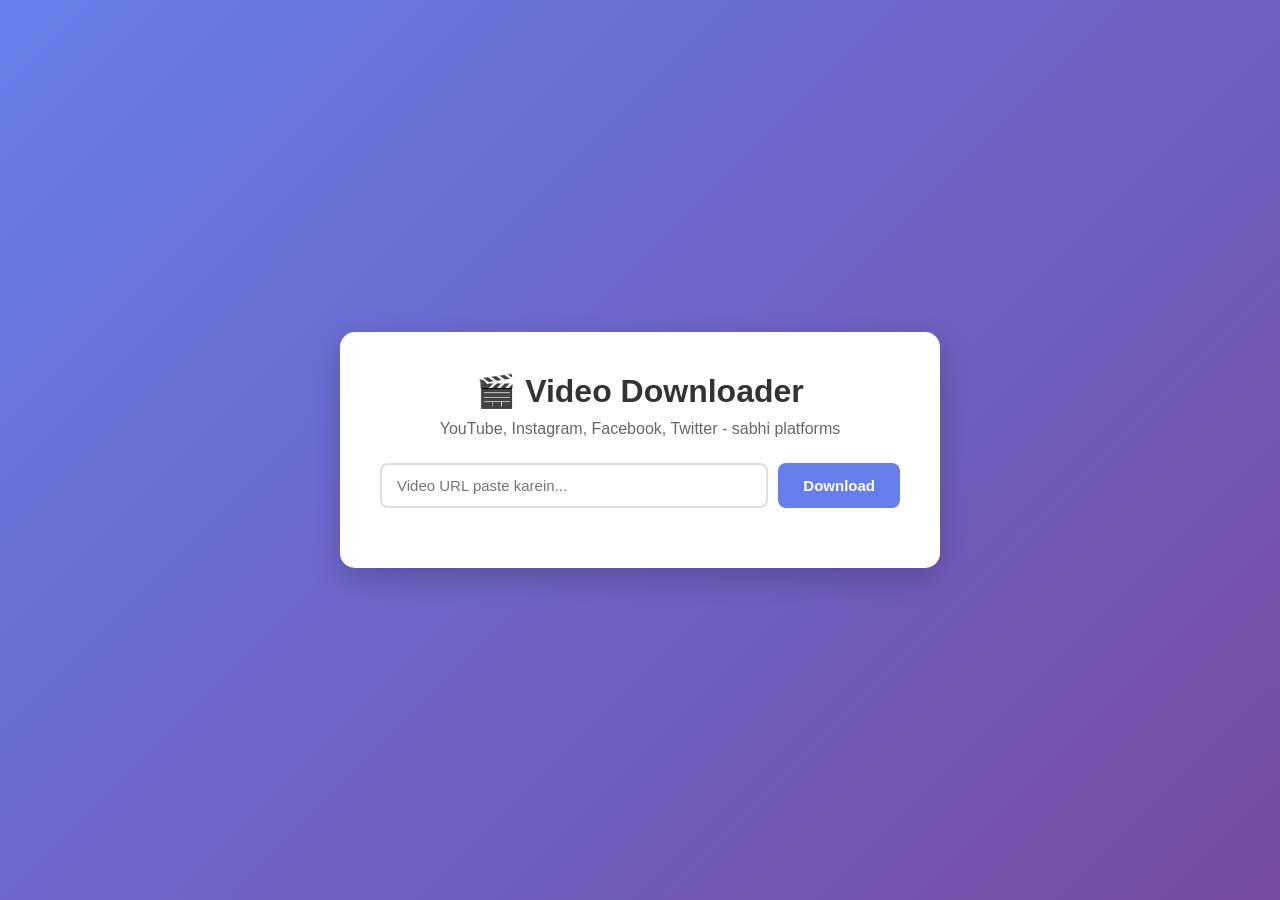
<file: index.html>
<!DOCTYPE html>
<html lang="en">
<head>
    <meta charset="UTF-8">
    <meta name="viewport" content="width=device-width, initial-scale=1.0">
    <title>Video Downloader</title>
    <style>
        * { margin: 0; padding: 0; box-sizing: border-box; font-family: Arial, sans-serif; }
        body { background: linear-gradient(135deg, #667eea 0%, #764ba2 100%); min-height: 100vh; display: flex; justify-content: center; align-items: center; padding: 20px; }
        .container { background: white; padding: 40px; border-radius: 15px; max-width: 600px; width: 100%; box-shadow: 0 10px 30px rgba(0,0,0,0.2); text-align: center; }
        h1 { color: #333; margin-bottom: 10px; }
        p { color: #666; margin-bottom: 25px; }
        .input-group { display: flex; gap: 10px; margin-bottom: 20px; flex-wrap: wrap; }
        input { flex: 1; padding: 12px 15px; border: 2px solid #ddd; border-radius: 8px; font-size: 15px; min-width: 200px; }
        input:focus { outline: none; border-color: #667eea; }
        button { padding: 12px 25px; background: #667eea; color: white; border: none; border-radius: 8px; cursor: pointer; font-size: 15px; font-weight: 600; }
        button:hover { background: #5568d3; }
        .loader { display: none; margin: 20px auto; border: 4px solid #f3f3f3; border-top: 4px solid #667eea; border-radius: 50%; width: 40px; height: 40px; animation: spin 1s linear infinite; }
        @keyframes spin { 0% { transform: rotate(0deg); } 100% { transform: rotate(360deg); } }
        #result { margin-top: 20px; }
        .video-card { background: #f9f9f9; padding: 20px; border-radius: 10px; text-align: left; }
        .video-card img { width: 100%; border-radius: 8px; margin-bottom: 15px; }
        .video-card h3 { color: #333; margin-bottom: 15px; font-size: 18px; }
        .download-btn { display: inline-block; padding: 12px 25px; background: #28a745; color: white; text-decoration: none; border-radius: 8px; font-weight: 600; margin-top: 10px; }
        .download-btn:hover { background: #218838; }
        .error { color: #dc3545; background: #f8d7da; padding: 15px; border-radius: 8px; }
    </style>
</head>
<body>
    <div class="container">
        <h1>🎬 Video Downloader</h1>
        <p>YouTube, Instagram, Facebook, Twitter - sabhi platforms</p>
        <div class="input-group">
            <input type="text" id="videoUrl" placeholder="Video URL paste karein...">
            <button onclick="fetchVideo()">Download</button>
        </div>
        <div class="loader" id="loader"></div>
        <div id="result"></div>
    </div>
    <script>
        const API_URL = "https://videos-download-cxoq.onrender.com/download";
        async function fetchVideo() {
            const url = document.getElementById('videoUrl').value.trim();
            const resultDiv = document.getElementById('result');
            const loader = document.getElementById('loader');
            if (!url) {
                resultDiv.innerHTML = '<div class="error">❌ Please enter a URL!</div>';
                return;
            }
            loader.style.display = "block";
            resultDiv.innerHTML = "";
            try {
                const response = await fetch(`${API_URL}?url=${encodeURIComponent(url)}`);
                const data = await response.json();
                if (data.status === "success") {
                    resultDiv.innerHTML = `
                        <div class="video-card">
                            <h3>✅ ${data.title}</h3>
                            ${data.thumbnail ? `<img src="${data.thumbnail}" alt="thumbnail">` : ''}
                            <p><strong>Platform:</strong> ${data.platform || 'Unknown'}</p>
                            <a href="${data.download_url}" class="download-btn" target="_blank">⬇️ Download Video</a>
                        </div>
                    `;
                } else {
                    resultDiv.innerHTML = `<div class="error">❌ ${data.message || 'Download failed'}</div>`;
                }
            } catch (error) {
                resultDiv.innerHTML = '<div class="error">❌ Backend error</div>';
            } finally {
                loader.style.display = "none";
            }
        }
        document.getElementById('videoUrl').addEventListener('keypress', (e) => {
            if (e.key === 'Enter') fetchVideo();
        });
    </script>
</body>
</html>
</file>
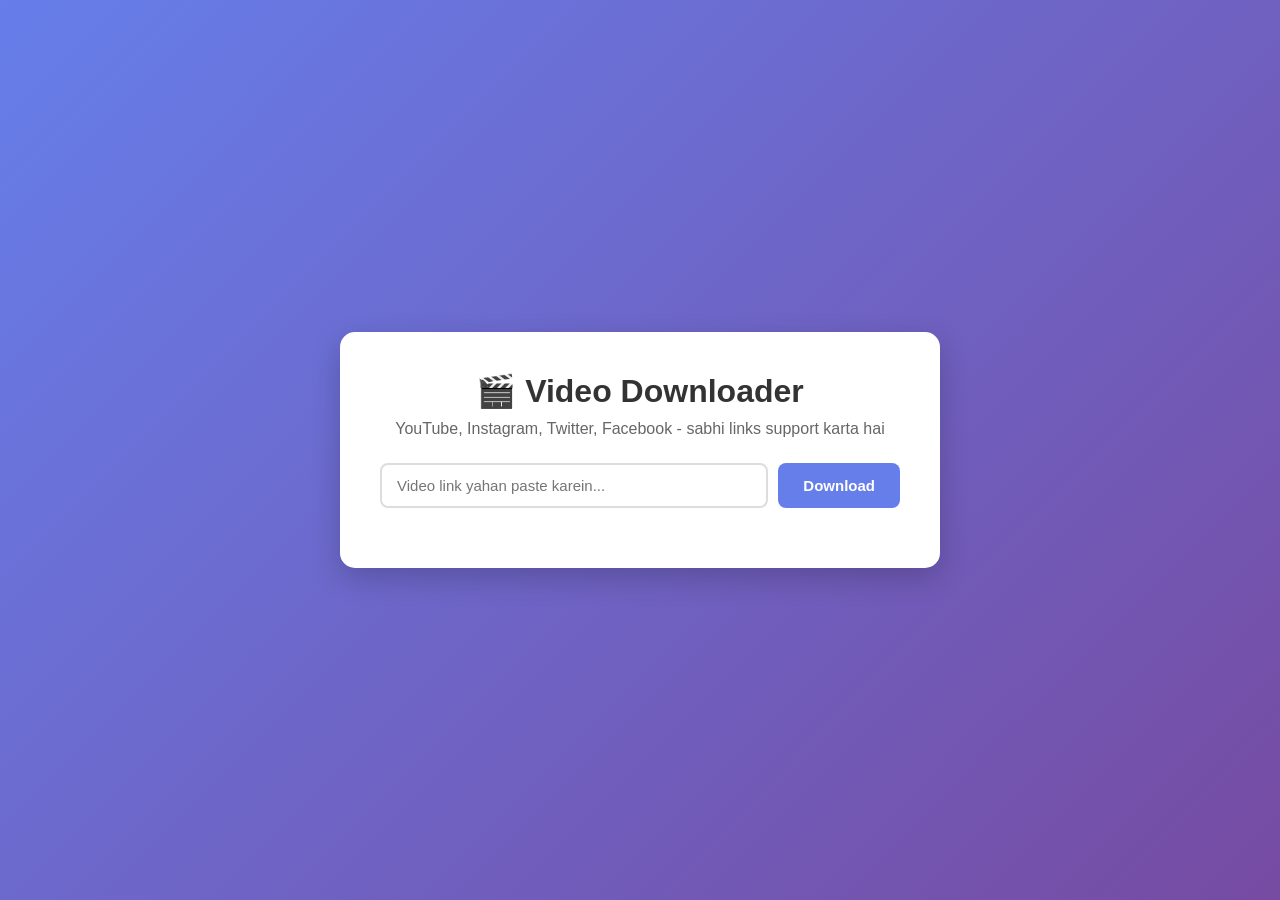
<file: yt-dlp-frontend/index.html>
<!DOCTYPE html>
<html lang="en">
<head>
    <meta charset="UTF-8">
    <meta name="viewport" content="width=device-width, initial-scale=1.0">
    <title>Universal Video Downloader</title>
    <link rel="stylesheet" href="style.css">
</head>
<body>
    <div class="container">
        <h1>🎬 Video Downloader</h1>
        <p>YouTube, Instagram, Twitter, Facebook - sabhi links support karta hai</p>
        
        <div class="input-group">
            <input type="text" id="videoUrl" placeholder="Video link yahan paste karein...">
            <button onclick="fetchVideo()">Download</button>
        </div>
        
        <div class="loader" id="loader"></div>
        <div id="result"></div>
    </div>

    <script src="script.js"></script>
</body>
</html>
</file>
<file: yt-dlp-frontend/style.css>
* {
    margin: 0;
    padding: 0;
    box-sizing: border-box;
    font-family: 'Segoe UI', Arial, sans-serif;
}

body {
    background: linear-gradient(135deg, #667eea 0%, #764ba2 100%);
    min-height: 100vh;
    display: flex;
    justify-content: center;
    align-items: center;
    padding: 20px;
}

.container {
    background: white;
    padding: 40px;
    border-radius: 15px;
    max-width: 600px;
    width: 100%;
    box-shadow: 0 10px 30px rgba(0,0,0,0.2);
    text-align: center;
}

h1 {
    color: #333;
    margin-bottom: 10px;
}

p {
    color: #666;
    margin-bottom: 25px;
}

.input-group {
    display: flex;
    gap: 10px;
    margin-bottom: 20px;
}

input {
    flex: 1;
    padding: 12px 15px;
    border: 2px solid #ddd;
    border-radius: 8px;
    font-size: 15px;
    outline: none;
    transition: border 0.3s;}

input:focus {
    border-color: #667eea;
}

button {
    padding: 12px 25px;
    background: #667eea;
    color: white;
    border: none;
    border-radius: 8px;
    cursor: pointer;
    font-size: 15px;
    font-weight: 600;
    transition: background 0.3s;
}

button:hover {
    background: #5568d3;
}

.loader {
    display: none;
    margin: 20px auto;
    border: 4px solid #f3f3f3;
    border-top: 4px solid #667eea;
    border-radius: 50%;
    width: 40px;
    height: 40px;
    animation: spin 1s linear infinite;
}

@keyframes spin {
    0% { transform: rotate(0deg); }
    100% { transform: rotate(360deg); }
}

#result {
    margin-top: 20px;
}

.video-card {
    background: #f9f9f9;
    padding: 20px;
    border-radius: 10px;
    text-align: left;
}

.video-card img {    width: 100%;
    border-radius: 8px;
    margin-bottom: 15px;
}

.video-card h3 {
    color: #333;
    margin-bottom: 15px;
}

.download-btn {
    display: block;
    width: 100%;
    padding: 12px;
    background: #28a745;
    color: white;
    text-align: center;
    text-decoration: none;
    border-radius: 8px;
    font-weight: 600;
}

.download-btn:hover {
    background: #218838;
}

.error {
    color: #dc3545;
    background: #f8d7da;
    padding: 15px;
    border-radius: 8px;
}
</file>
